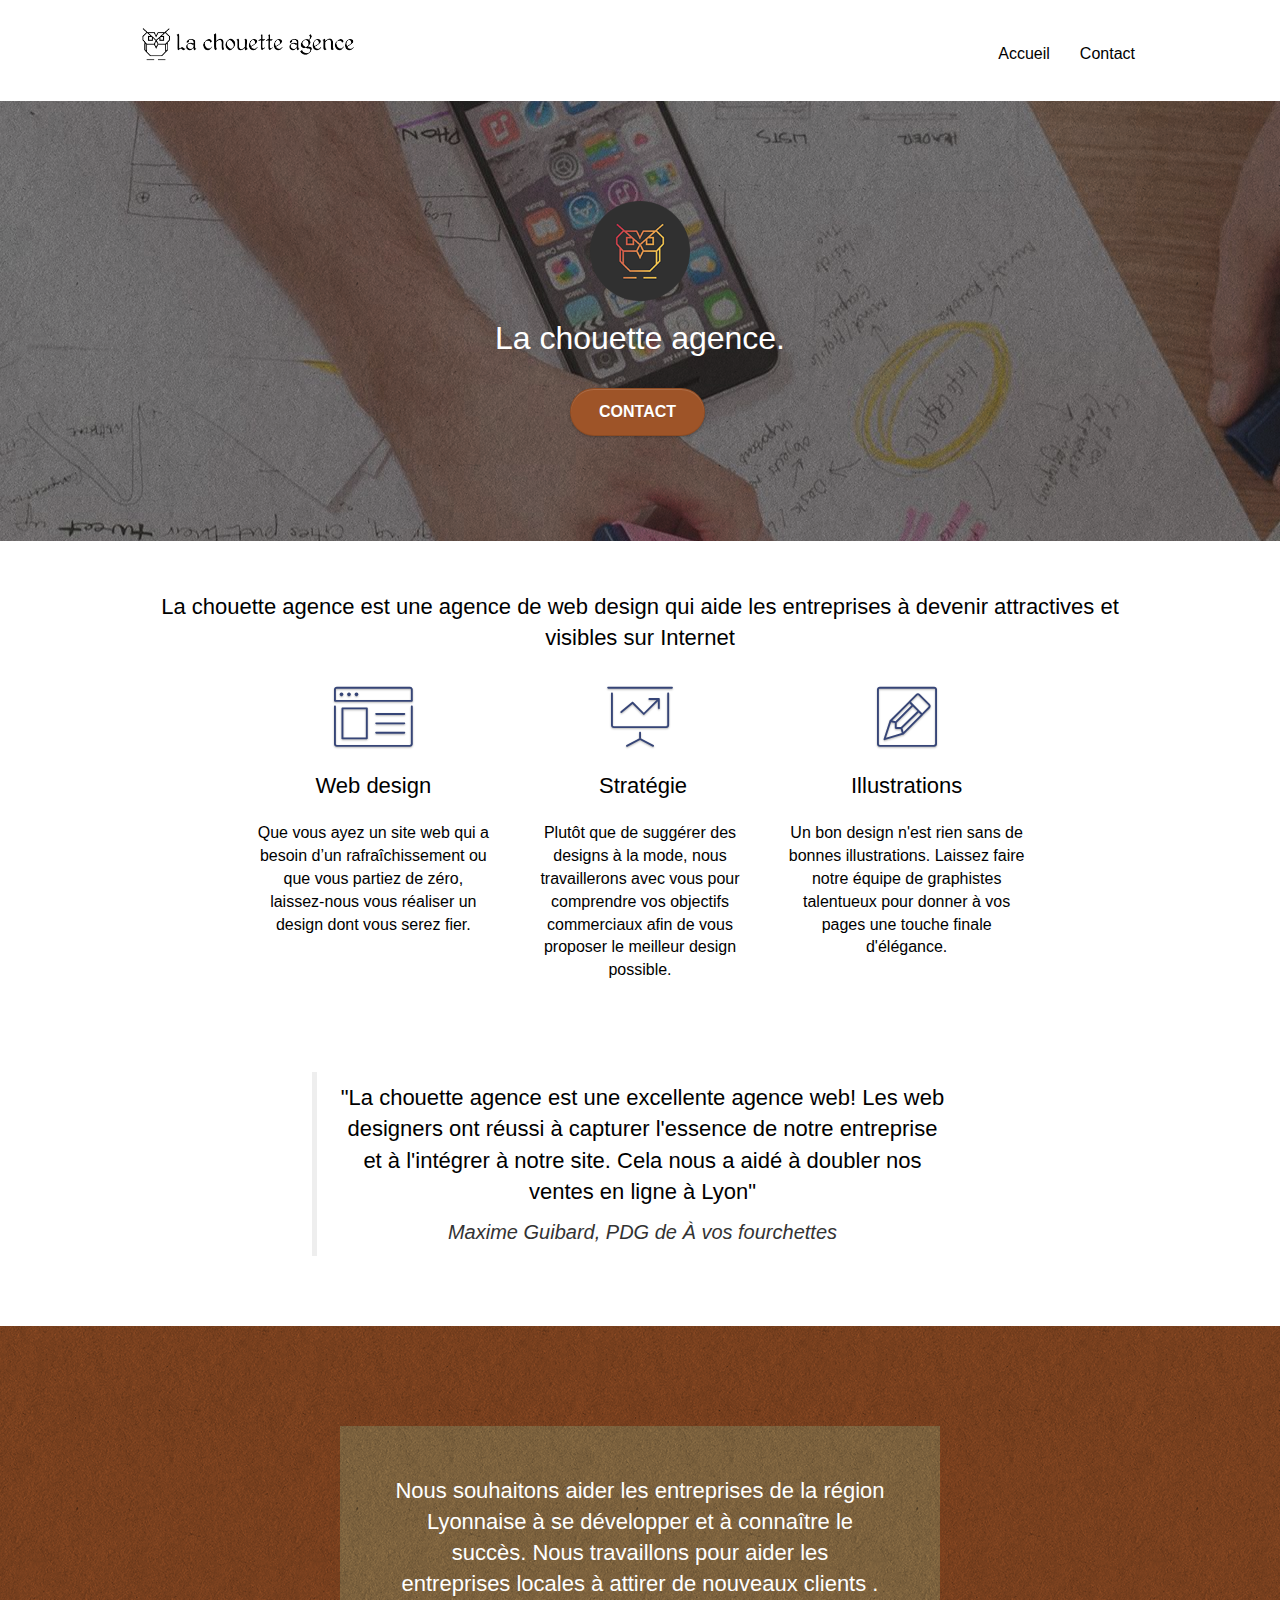
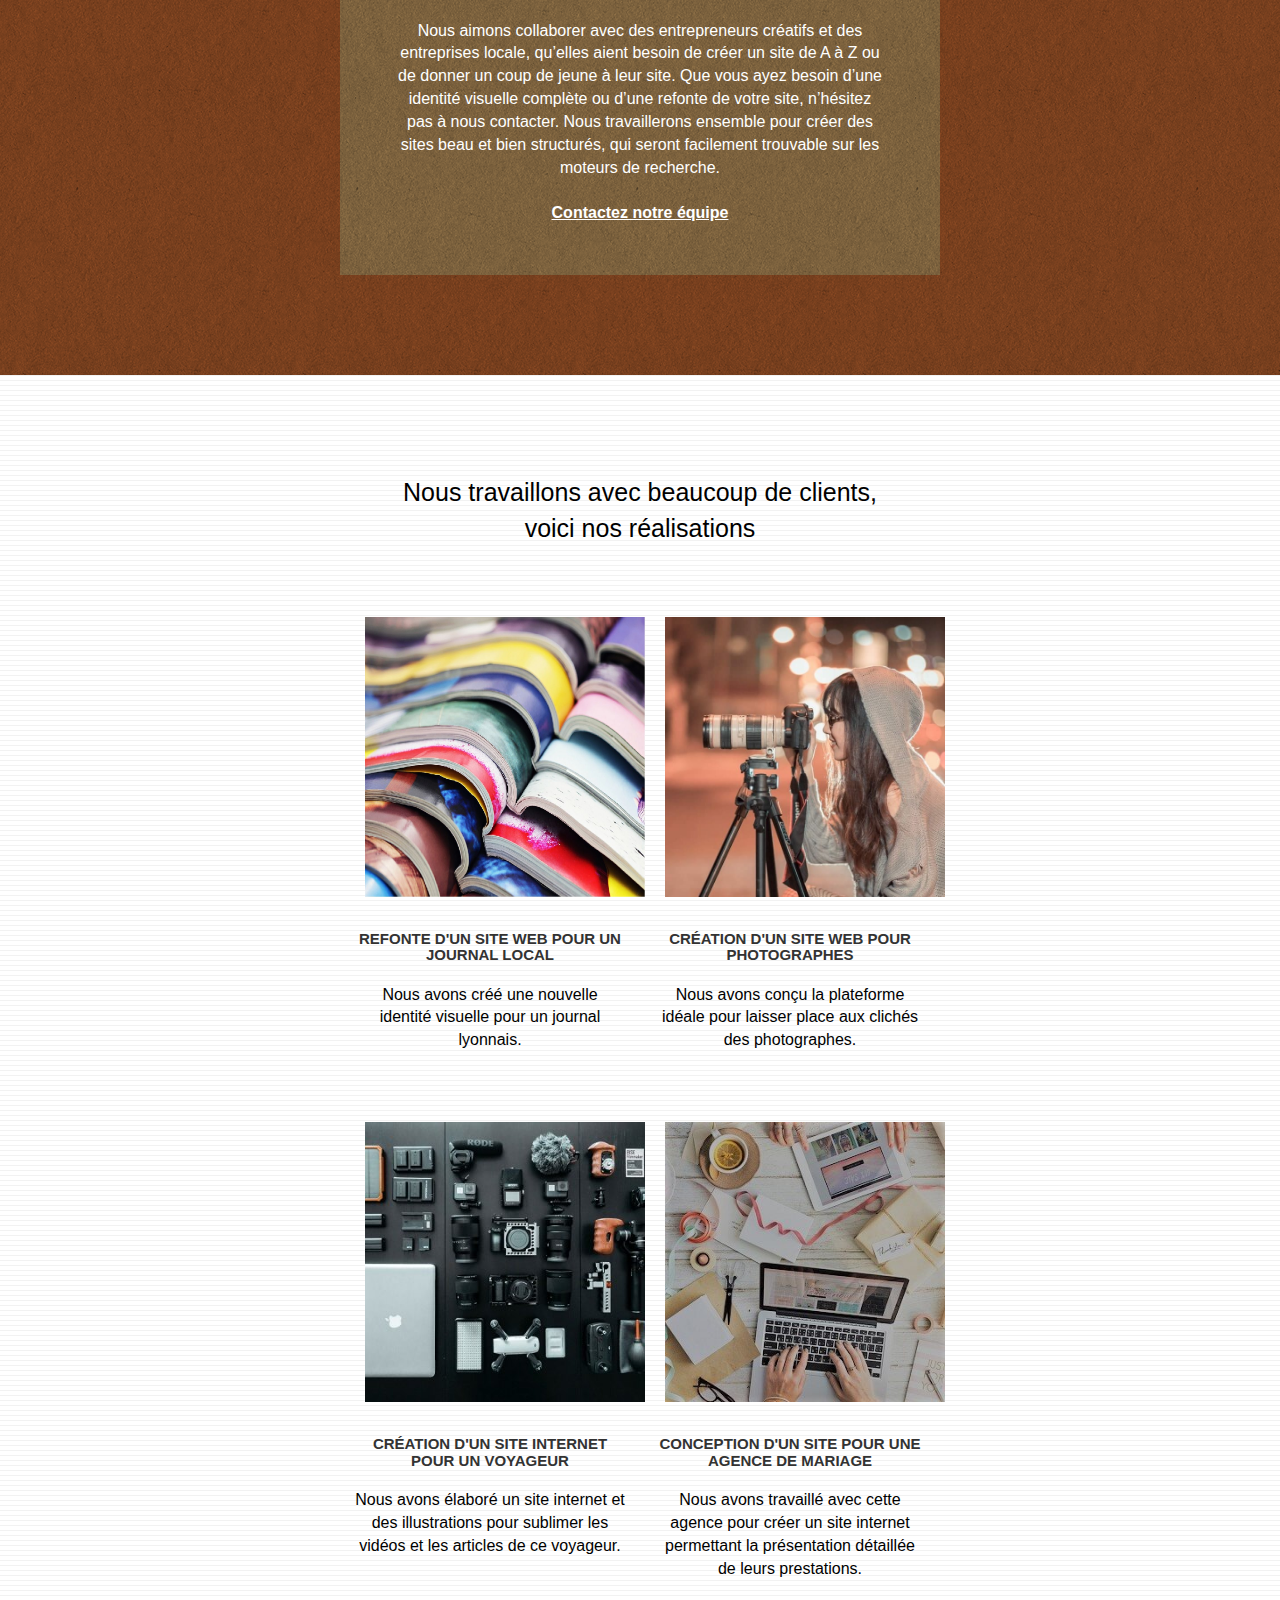
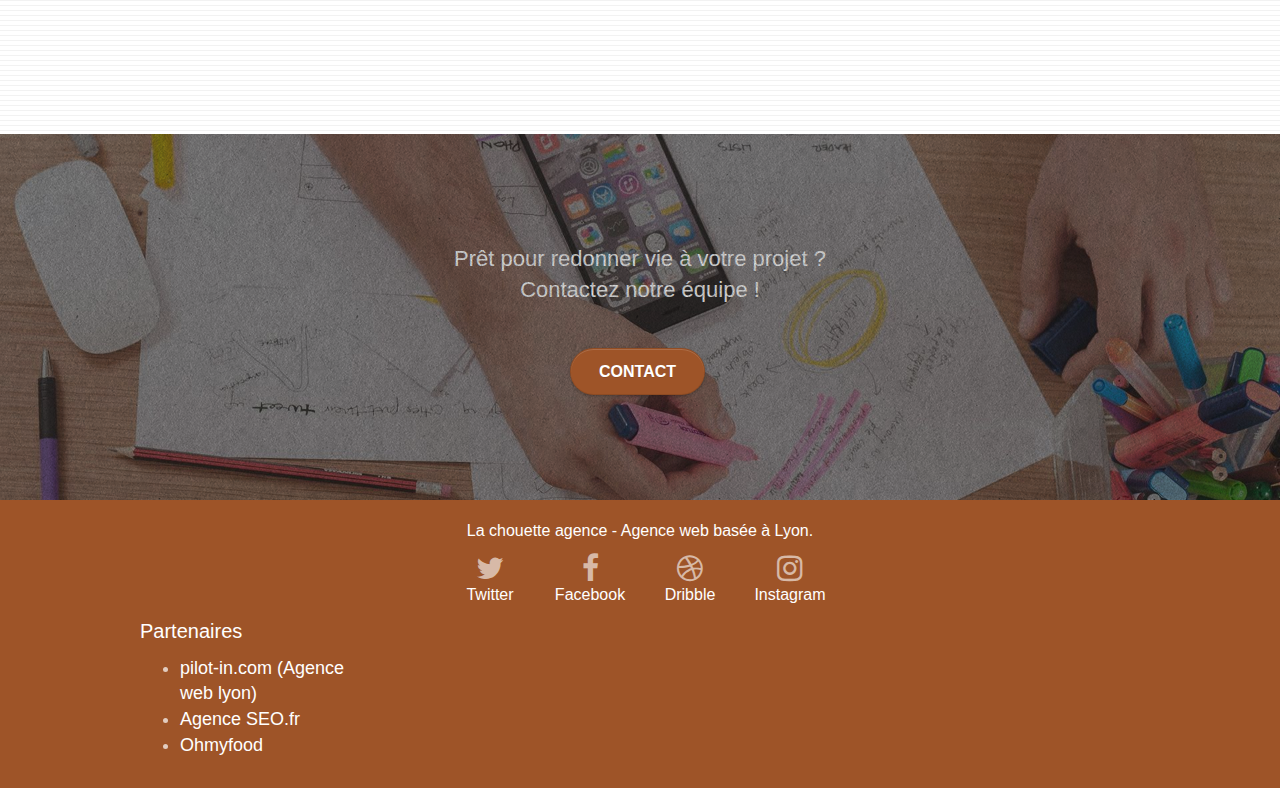
<file: index.html>
<!doctype html>
<html lang="fr">
<head>
    <meta charset="utf-8">
    <meta name="description" content="La chouette agence est la meilleure Agence Web basée à Lyon, création de site internet sur mesure, réalisation du design de votre site internet, refonte de votre site web.">
    <meta name="viewport" content="width=device-width, initial-scale=1.0, viewport-fit=cover">
    <meta name="robots" content="index,follow">

    <link rel="shortcut icon" type="image/png" href="favicon.jpg">
	<link rel="stylesheet" type="text/css" href="./css/bootstrap.css">
	<link rel="stylesheet" type="text/css" href="style.css">
	<link rel="stylesheet" type="text/css" href="./css/font-awesome.css">
	<link rel="stylesheet" type="text/css" href="./css/et-line.css">
	
    
<!-- JS, Popper.js, and jQuery -->
   <script src="https://code.jquery.com/jquery-3.5.1.slim.min.js" integrity="sha384-DfXdz2htPH0lsSSs5nCTpuj/zy4C+OGpamoFVy38MVBnE+IbbVYUew+OrCXaRkfj" crossorigin="anonymous"></script>
   <script src="https://cdn.jsdelivr.net/npm/popper.js@1.16.0/dist/umd/popper.min.js" integrity="sha384-Q6E9RHvbIyZFJoft+2mJbHaEWldlvI9IOYy5n3zV9zzTtmI3UksdQRVvoxMfooAo" crossorigin="anonymous"></script>
   <script src="https://stackpath.bootstrapcdn.com/bootstrap/4.5.0/js/bootstrap.min.js" integrity="sha384-OgVRvuATP1z7JjHLkuOU7Xw704+h835Lr+6QL9UvYjZE3Ipu6Tp75j7Bh/kR0JKI" crossorigin="anonymous"></script>
   <script src="./js/blocs.js" defer></script>
   <script src="./js/jquery.touchSwipe.js" defer></script>
   <script src="./js/gmaps.js" defer></script>
   <title>La chouette agence-Lyon</title>
<!-- Analytics -->
 
<!-- Analytics END -->
</head>
<body>
<!-- Principal conteneur -->
<main class="page-container">
<!-- bloc-0 -->
<div class="bloc bgc-white l-bloc " id="bloc-0">
	<div class="container bloc-sm">
		<nav class="navbar row">
			<div class="navbar-header">
				<a class="navbar-brand" href="index.html"><img src="img/la-chouette-agence.png" alt="logo de la chouette agence" height="40" /></a>
				<button id="nav-toggle" type="button" class="ui-navbar-toggle navbar-toggle" data-toggle="collapse" data-target=".navbar-1">
					<span class="sr-only">Toggle navigation</span><span class="icon-bar"></span><span class="icon-bar"></span><span class="icon-bar"></span>
				</button>
			</div>
			<div class="collapse navbar-collapse navbar-1 special-dropdown-nav">
				<ul class="site-navigation nav navbar-nav">
					<li>
						<a href="index.html">Accueil</a>
					</li>
					<li>
					</li>
					<li>
						<a href="contact.html">Contact</a>
					</li>
				</ul>
			</div>
		</nav>
	</div>
</div>
<!-- bloc-0 END -->

<!-- bloc-1-presentation -->
<div class="bloc bgc-dark-slate-blue bg-banniere d-bloc bg-t-edge bloc-bg-texture texture-paper b-parallax" id="bloc-1-hero">
	<div class="container bloc-lg">
		<div class="row tight-width-whitespace">
			<div class="col-sm-12">
				<img src="img/logo.png" class="center-block image-resize-mode" width="100" alt="logo de l'agence web, la chouette agence à Lyon"/>
				<h1 class="text-center hero-bloc-text tc-white ">
					La chouette agence.
				</h1>
				<div class="text-center">
					<a href="contact.html" class="btn btn-lg btn-clean btn-rd cta-hero btn-atomic-tangerine" id="cta-hero">Contact</a>
				</div>
			</div>
		</div>
	</div>
</div>
<!-- bloc-1-presentation END -->

<!-- bloc-2-services -->
<div class="bloc bgc-white l-bloc" id="bloc-2-services">
	<div class="container bloc-md">
		<div class="row">
			<div class="col-sm-12 text-center">
				<p class="text-img">La chouette agence est une agence de web design qui aide les entreprises à devenir attractives et visibles sur Internet</p> 
			</div>
		</div>
		<div class="row voffset-lg med-width-whitespace">
			<div class="col-sm-4">
				<div class="text-center">
					<span class="et-icon-browser sm-shadow icon-dark-slate-blue icons icon-lg"></span>
				</div>
				<h2 class="mg-md text-center">
					Web design
				</h2>
				<p class="text-center ">
					Que vous ayez un site web qui a besoin d&rsquo;un rafraîchissement ou que vous partiez de zéro, laissez-nous vous réaliser un design dont vous serez fier.
				</p>
			</div>
			<div class="col-sm-4">
				<div class="text-center">
					<span class="et-icon-presentation sm-shadow icon-dark-slate-blue icons icon-lg"></span>
				</div>
				<h2 class="mg-md text-center">
					&nbsp;Stratégie
				</h2>
				<p class="text-center ">
					Plutôt que de suggérer des designs à la mode, nous travaillerons avec vous pour comprendre vos objectifs commerciaux afin de vous proposer le meilleur design possible.<br>
				</p>
			</div>
			<div class="col-sm-4">
				<div class="text-center">
					<span class="et-icon-edit sm-shadow icon-dark-slate-blue icons icon-lg"></span>
				</div>
				<h2 class="mg-md text-center">
					Illustrations
				</h2>
				<p class="text-center ">
					Un bon design n'est rien sans de bonnes illustrations. Laissez faire notre équipe de graphistes talentueux pour donner à vos pages une touche finale d'élégance.
				</p>
			</div>
		</div>
		<div class="row voffset-lg voffset">
			<div class="col-xs-12 col-md-8 col-md-offset-2 text-center">
				<blockquote>
					<p>"La chouette agence est une excellente agence web! Les web designers ont réussi à capturer l'essence de notre entreprise et à l'intégrer à notre site. Cela nous a aidé à doubler nos ventes en ligne à Lyon" </p>
					<cite>Maxime Guibard, PDG de À vos fourchettes</cite>
				</blockquote>	

			</div>
		</div>
	</div>
</div>
<!-- bloc-2-services END -->

<!-- bloc-3-what-i-do -->
<div class="bloc tc-white bgc-atomic-tangerine bg-presentation d-bloc bloc-bg-texture texture-paper b-parallax" id="bloc-3-what-i-do">
	<div class="container bloc-lg">
		<div class="row tight-width-whitespace black-background">
			<div class="col-sm-12">
				<h2 class="mg-md text-center tc-white">
					Nous souhaitons aider les entreprises de la région Lyonnaise à se développer et à connaître le succès. Nous travaillons pour aider les entreprises locales à attirer de nouveaux clients .<br>
				</h2>
				<p class="text-center white">
					Nous aimons collaborer avec des entrepreneurs créatifs et des entreprises locale, qu’elles aient besoin de créer un site de A à Z ou de donner un coup de jeune à leur site. Que vous ayez besoin d’une identité visuelle complète ou d’une refonte de votre site, n’hésitez pas à nous contacter. Nous travaillerons ensemble pour créer des sites beau et bien structurés, qui seront facilement trouvable sur les moteurs de recherche. <br><br><a class="ltc-white bold-link" href="contact.html">Contactez notre équipe</a><br>
				</p>
			</div>
		</div>
	</div>
</div>
<!-- bloc-3-what-i-do END -->

<!-- bloc-4-portfolio -->
<div class="bloc bgc-white bg-lines-h2-bg bg-repeat l-bloc" id="bloc-4-portfolio">
	<div class="container bloc-lg">
		<div class="row">
			<div class="col-sm-12 text-center">
				<p class="text-picture">
					Nous travaillons avec beaucoup de clients,<br> voici nos réalisations
				</p>
			</div>
		</div>
		<div class="row tight-width-whitespace portfolio-row">
			<div class="col-sm-6">
				<a href="#" data-lightbox="img/1.jpg" data-gallery-id="gallery-1" data-caption="Refonte d'un site web pour un journal local" data-frame="snapshot-lb"><img src="img/1.jpg" alt="photos de plusieurs livres sur la refonte de site web pour un journal" class="img-responsive portfolio-thumb" /></a>
				<h3 class="mg-md text-center">
					Refonte d'un site web pour un journal local
				</h3>
				<p class="text-center">
					Nous avons créé une nouvelle identité visuelle pour un journal lyonnais.
				</p>
			</div>
			<div class="col-sm-6">
				<a href="#" data-lightbox="img/2.jpg" data-gallery-id="gallery-1" data-caption="Création d'un site web pour photographes" data-frame="snapshot-lb"><img src="img/2.jpg" class="img-responsive portfolio-thumb" alt="photo d'un photographe pour un site web" /></a>
				<h3 class="mg-md text-center">
					Création d'un site web pour photographes
				</h3>
				<p class="text-center">
					Nous avons conçu la plateforme idéale pour laisser place aux clichés des photographes.
				</p>
			</div>
		</div>
		<div class="row tight-width-whitespace portfolio-row">
			<div class="col-sm-6">
				<a href="#" data-lightbox="img/3.jpg" data-gallery-id="gallery-1" data-caption="Création d'un site internet pour un voyageur" data-frame="snapshot-lb"><img src="img/3.jpg" class="img-responsive portfolio-thumb" alt="photo de plusieurs appareils pour la création site web pour voyageur"/></a>
				<h3 class="mg-md text-center">
					Création d'un site internet pour un voyageur
				</h3>
				<p class="text-center">
					Nous avons élaboré un site internet et des illustrations pour sublimer les vidéos et les articles de ce voyageur.
				</p>
			</div>
			<div class="col-sm-6">
				<a href="#" data-lightbox="img/4.jpg" data-gallery-id="gallery-1" data-caption="Conception d'un site pour une agence de mariage" data-frame="snapshot-lb"><img src="img/4.jpg" class="img-responsive portfolio-thumb" alt="site web pour une agence de mariage" /></a>
				<h3 class="mg-md text-center">
					Conception d'un site pour une agence de mariage
				</h3>
				<p class="text-center">
					Nous avons travaillé avec cette agence pour créer un site internet permettant la présentation détaillée de leurs prestations.
				</p>
			</div>
		</div>
	</div>
</div>
<!-- bloc-4-portfolio END -->

<!-- bloc-5-cta -->
<div class="bloc bgc-dark-slate-blue bg-banniere d-bloc bloc-bg-texture texture-paper" id="bloc-5-cta">
	<div class="container bloc-lg">
		<div class="row">
			<h2 class="mg-md text-center tc-white">
				Prêt pour redonner vie à votre projet ?<br>Contactez notre équipe !
			</h2>
			<div class="col-sm-12 text-center">
				<a href="contact.html" class="btn btn-atomic-tangerine btn-clean btn-rd btn-lg cta-hero">Contact</a>
			</div>
		</div>
	</div>
</div>
<!-- bloc-5-cta END -->

<!-- ScrollToTop Button -->
<a class="bloc-button btn btn-d scrollToTop" onclick="scrollToTarget('1')"><span class="fa fa-chevron-up"></span></a>
<!-- ScrollToTop Button END-->

<!-- Footer - bloc-8 -->
<footer class="bloc bgc-atomic-tangerine d-bloc" id="bloc-8">
	<div class="container bloc-sm">
		<div class="row">
			<div class="col-sm-12">
				<p class="text-center white">
					La chouette agence - Agence web basée à Lyon.<br>
				</p>
				<div class="row row-no-gutters social">
					<div class="col-sm-3">
						<div class="text-center">
							<a class="social" href="https://twitter.com/home?lang=fr" title="twitter"><span class="fa fa-twitter icon-md"></span>
							<p class="text-color">Twitter</p>
							</a>
						</div>
					</div>
					<div class="col-sm-3">
						<div class="text-center">
							<a class="social" href="https://www.facebook.com/" title="facebook"><span class="fa fa-facebook icon-md"></span>
							<p class="text-color">Facebook</p>
							</a>
						</div>
					</div>
					<div class="col-sm-3">
						<div class="text-center">
							<a class="social" href="https://dribbble.com/" title="dribbble"><span class="fa fa-dribbble icon-md"></span>
							<p class="text-color">Dribble</p>
							</a>
						</div>
					</div>
					<div class="col-sm-3">
						<div class="text-center">
							<a class="social" href="https://www.instagram.com/?hl=fr" title="instagram"><span class="fa fa-instagram icon-md"></span>
							<p class="text-color">Instagram</p>
							</a>
						</div>
					</div>
				</div>
				<div class="row">
					<div class="col-sm-3 bloc-footer">
						<p>Partenaires</p>
							<ul>
								<li><a href="https://pilot-in.com">pilot-in.com (Agence web lyon)</a></li>
								<li><a href="https://www.seo.fr/">Agence SEO.fr</a></li>
								<li><a href="https://ando83.github.io/ohmyfood-P3/">Ohmyfood</a></li>
							</ul>		
					</div>
				
				</div>
			</div>
		</div>
	</div>
</footer>
<!-- Footer - bloc-8 END -->

</main>
<!-- Principal conteneur END -->
    

</body>
</html>
</file>
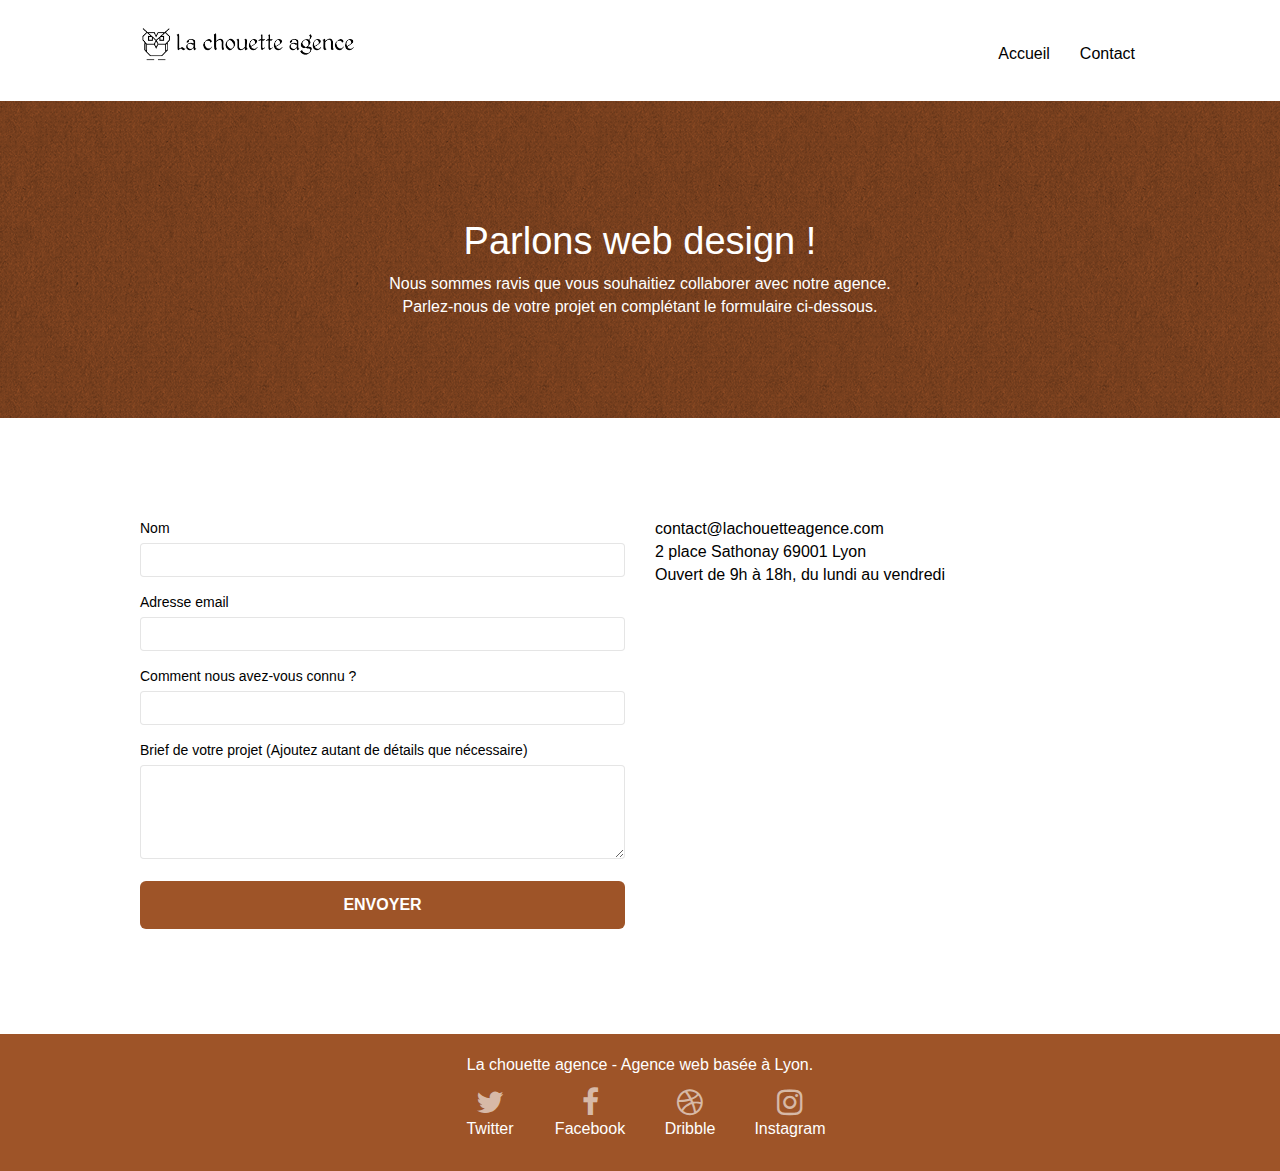
<file: contact.html>
<!doctype html>
<html lang="fr">
<head>
    <meta charset="utf-8">
    <meta name="description" content="La chouette agence est la meilleure Agence Web basée à Lyon, création de site internet sur mesure, réalisation du design de votre site internet, refonte de votre site web.">
    <meta name="viewport" content="width=device-width, initial-scale=1.0, viewport-fit=cover">

    <link rel="shortcut icon" type="image/png" href="favicon.jpg">
	<link rel="stylesheet" type="text/css" href="./css/bootstrap.css">
	<link rel="stylesheet" type="text/css" href="style.css">
	<link rel="stylesheet" type="text/css" href="./css/font-awesome.css">
	<link rel="stylesheet" type="text/css" href="./css/et-line.css">
	
    
	<script src="./js/jquery-2.1.0.js" defer></script>
	<script src="./js/bootstrap.js" defer></script>
	<script src="./js/blocs.js" defer></script>
	<script src="./js/jqBootstrapValidation.js" defer></script>
	<script src="./js/formHandler.js" defer></script>
    <title>La chouette agence-Lyon</title>

    
<!-- Analytics -->
 
<!-- Analytics END -->
    
</head>
<body>
<!-- Principal conteneur -->
<main class="page-container">
    
<!-- bloc-0 -->
<div class="bloc bgc-white l-bloc " id="bloc-0">
	<div class="container bloc-sm">
		<nav class="navbar row">
			<div class="navbar-header">
				<a class="navbar-brand" href="index.html"><img src="img/la-chouette-agence.png" alt="atlanta web design logo" height="40" /></a>
				<button id="nav-toggle" type="button" class="ui-navbar-toggle navbar-toggle" data-toggle="collapse" data-target=".navbar-1">
					<span class="sr-only">Toggle navigation</span><span class="icon-bar"></span><span class="icon-bar"></span><span class="icon-bar"></span>
				</button>
			</div>
			<div class="collapse navbar-collapse navbar-1 special-dropdown-nav">
				<ul class="site-navigation nav navbar-nav">
					<li>
						<a href="index.html">Accueil</a>
					</li>
					<li>
					</li>
					<li>
						<a href="contact.html">Contact</a>
					</li>
				</ul>
			</div>
		</nav>
	</div>
</div>
<!-- bloc-0 END -->

<!-- bloc-6 -->
<div class="bloc bg-dots-bg bg-repeat bgc-atomic-tangerine d-bloc bloc-bg-texture texture-paper" id="bloc-6">
	<div class="container bloc-lg">
		<div class="row">
			<div class="col-sm-12">
				<h1 class="text-center hero-bloc-text tc-white">
					Parlons web design !
				</h1>
				<p class="text-center mg-lg tc-white tight-width-whitespace">
					Nous sommes ravis que vous souhaitiez collaborer avec notre agence.<br>
					Parlez-nous de votre projet en complétant le formulaire ci-dessous.
				</p>
			</div>
		</div>
	</div>
</div>
<!-- bloc-6 END -->

<!-- bloc-7 -->
<div class="bloc bgc-white l-bloc" id="bloc-7">
	<div class="container bloc-lg">
		<div class="row">
			<div class="col-sm-6">

				<form id="form_1" novalidate>
					<div class="form-group">
						<label for="name">
							Nom
						</label>
						<input type="text" id="name" class="form-control" required />
					</div>
					<div class="form-group">
						<label for="email">
							Adresse email
						</label>
						<input id="email" class="form-control" type="email" required />
					</div>
					<div class="form-group">
						<label for="information">
							Comment nous avez-vous connu ?
						</label>
						<input class="form-control" type="text" required id="information" />
					</div>
					<div class="form-group">
						<label for="message">
							Brief de votre projet (Ajoutez autant de détails que nécessaire)<br>
						</label><textarea id="message" class="form-control" rows="4" cols="50" required></textarea>
					</div> 
					<button class="bloc-button btn btn-lg btn-block cta-hero btn-atomic-tangerine" type="submit">
						Envoyer
					</button>
				</form>
			</div>
			<div class="col-sm-6">
				<p>
					contact@lachouetteagence.com<br>2 place Sathonay 69001 Lyon<br>Ouvert de 9h à 18h, du lundi au vendredi<br>
				</p>
			</div>
		</div>
	</div>
</div>
<!-- bloc-7 END -->

<!-- ScrollToTop Button -->
<a class="bloc-button btn btn-d scrollToTop" onclick="scrollToTarget('1')"><span class="fa fa-chevron-up"></span></a>
<!-- ScrollToTop Button END-->


<!-- Footer - bloc-8 -->
<footer class="bloc bgc-atomic-tangerine d-bloc" id="bloc-8">
	<div class="container bloc-sm">
		<div class="row">
			<div class="col-sm-12">
				<p class="text-center white">
					La chouette agence - Agence web basée à Lyon.<br>
				</p>
				<div class="row row-no-gutters social">
					<div class="col-sm-3">
						<div class="text-center">
							<a class="social" href="https://twitter.com/home?lang=fr" title="twitter"><span class="fa fa-twitter icon-md"></span>
							<p class="text-color">Twitter</p>
							</a>
						</div>
					</div>
					<div class="col-sm-3">
						<div class="text-center">
							<a class="social" href="https://www.facebook.com/" title="facebook"><span class="fa fa-facebook icon-md"></span>
							<p class="text-color">Facebook</p>
							</a>
						</div>
					</div>
					<div class="col-sm-3">
						<div class="text-center">
							<a class="social" href="https://dribbble.com/" title="dribbble"><span class="fa fa-dribbble icon-md"></span>
							<p class="text-color">Dribble</p>
							</a>
						</div>
					</div>
					<div class="col-sm-3">
						<div class="text-center">
							<a class="social" href="https://www.instagram.com/?hl=fr" title="instagram"><span class="fa fa-instagram icon-md"></span>
							<p class="text-color">Instagram</p>
							</a>
						</div>
					</div>
				</div>
				
			</div>
		</div>
	</div>
</footer>
<!-- Footer - bloc-8 END -->

</main>
<!-- Principal conteneur END -->
    

</body>
</html>
</file>
<file: style.css>
body{margin: 0; padding: 0; background: #FFF; overflow-x: hidden; -webkit-font-smoothing: antialiased; -moz-osx-font-smoothing: grayscale;}a,button{transition: all .3s ease-in-out; outline: none!important;}a:hover{text-decoration: none; cursor: pointer;}#page-loading-blocs-notifaction{position: fixed; top: 0; bottom: 0; width: 100%; z-index: 100000; background: #FFFFFF url("img/pageload-spinner.gif") no-repeat center center;}.bloc{width: 100%; clear: both; background: 50% 50% no-repeat; padding: 0 50px; -webkit-background-size: cover; -moz-background-size: cover; -o-background-size: cover; background-size: cover; position: relative;}.bloc .container{padding-left: 0; padding-right: 0;}.bloc-lg{padding: 100px 50px;}.bloc-md{padding: 50px;}.bloc-sm{padding: 20px 50px;}.bg-center,.bg-l-edge,.bg-r-edge,.bg-t-edge,.bg-b-edge,.bg-tl-edge,.bg-bl-edge,.bg-tr-edge,.bg-br-edge,.bg-repeat{-webkit-background-size: auto!important; -moz-background-size: auto!important; -o-background-size: auto!important; background-size: auto!important;}.bg-repeat{background: repeat;}.bg-t-edge{background: top no-repeat;}.bloc-bg-texture::before{content: ""; background-size: 2px 2px; position: absolute; top: 0; bottom: 0; left: 0; right: 0;}.texture-paper::before{background: url("img/texture-paper.png"); background-size: 280px 280px;}.b-parallax{background-attachment: fixed;}.d-bloc{color: rgba(255, 255, 255, .7);}.d-bloc button:hover{color: rgba(255, 255, 255, .9);}.d-bloc .icon-round,.d-bloc .icon-square,.d-bloc .icon-rounded,.d-bloc .icon-semi-rounded-a,.d-bloc .icon-semi-rounded-b{border-color: rgba(255, 255, 255, .9);}.d-bloc .divider-h span{border-color: rgba(255, 255, 255, .2);}.d-bloc .a-btn,.d-bloc .navbar a,.d-bloc .navbar-brand,.d-bloc a .icon-sm,.d-bloc a .icon-md,.d-bloc a .icon-lg,.d-bloc a .icon-xl,.d-bloc h1 a,.d-bloc h2 a,.d-bloc h3 a,.d-bloc h4 a,.d-bloc h5 a,.d-bloc h6 a,.d-bloc p a{color: rgba(255, 255, 255, .6);}.d-bloc .a-btn:hover,.d-bloc .navbar a:hover,.d-bloc .navbar-brand:hover,.d-bloc a:hover .icon-sm,.d-bloc a:hover .icon-md,.d-bloc a:hover .icon-lg,.d-bloc a:hover .icon-xl,.d-bloc h1 a:hover,.d-bloc h2 a:hover,.d-bloc h3 a:hover,.d-bloc h4 a:hover,.d-bloc h5 a:hover,.d-bloc h6 a:hover,.d-bloc p a:hover{color: rgba(255, 255, 255, 1);}.d-bloc .navbar-toggle .icon-bar{background: rgba(255, 255, 255, 1);}.d-bloc .btn-wire,.d-bloc .btn-wire:hover{color: rgba(255, 255, 255, 1); border-color: rgba(255, 255, 255, 1);}.d-bloc .panel{color: rgba(0, 0, 0, .5);}.d-bloc .panel button:hover{color: rgba(0, 0, 0, .7);}.d-bloc .panel icon{border-color: rgba(0, 0, 0, .7);}.d-bloc .panel .divider-h span{border-color: rgba(0, 0, 0, .1);}.d-bloc .panel .a-btn{color: rgba(0, 0, 0, .6);}.d-bloc .panel .a-btn:hover{color: rgba(0, 0, 0, 1);}.d-bloc .panel .btn-wire,.d-bloc .panel .btn-wire:hover{color: rgba(0, 0, 0, .7); border-color: rgba(0, 0, 0, .3);}.d-bloc .panel,.l-bloc{color: rgba(0, 0, 0, .5);}.d-bloc .panel button:hover,.l-bloc button:hover{color: rgba(0, 0, 0, .7);}.l-bloc .icon-round,.l-bloc .icon-square,.l-bloc .icon-rounded,.l-bloc .icon-semi-rounded-a,.l-bloc .icon-semi-rounded-b{border-color: rgba(0, 0, 0, .7);}.d-bloc .panel .divider-h span,.l-bloc .divider-h span{border-color: rgba(0, 0, 0, .1);}.d-bloc .panel .a-btn,.l-bloc .a-btn,.l-bloc .navbar a,.l-bloc .navbar-brand,.l-bloc a .icon-sm,.l-bloc a .icon-md,.l-bloc a .icon-lg,.l-bloc a .icon-xl,.l-bloc h1 a,.l-bloc h2 a,.l-bloc h3 a,.l-bloc h4 a,.l-bloc h5 a,.l-bloc h6 a,.l-bloc p a{color: rgba(0, 0, 0, .6);}.d-bloc .panel .a-btn:hover,.l-bloc .a-btn:hover,.l-bloc .navbar a:hover,.l-bloc .navbar-brand:hover,.l-bloc a:hover .icon-sm,.l-bloc a:hover .icon-md,.l-bloc a:hover .icon-lg,.l-bloc a:hover .icon-xl,.l-bloc h1 a:hover,.l-bloc h2 a:hover,.l-bloc h3 a:hover,.l-bloc h4 a:hover,.l-bloc h5 a:hover,.l-bloc h6 a:hover,.l-bloc p a:hover{color: rgba(0, 0, 0, 1);}.l-bloc .navbar-toggle .icon-bar{color: rgba(0, 0, 0, .6);}.d-bloc .panel .btn-wire,.d-bloc .panel .btn-wire:hover,.l-bloc .btn-wire,.l-bloc .btn-wire:hover{color: rgba(0, 0, 0, .7); border-color: rgba(0, 0, 0, .3);}.voffset{margin-top: 30px;}.voffset-lg{margin-top: 80px;}.row-no-gutters{margin-right: 0; /**/ margin-left: 0;}.row.row-no-gutters > [class^="col-"],.row.row-no-gutters > [class*=" col-"]{padding-right: 0; padding-left: 0;}#bloc-1-hero h1{font-size: 32px;}.navbar{margin-bottom: 0; z-index: 1;}.navbar-brand{height: auto; padding: 3px 15px; font-size: 25px; font-weight: normal; font-weight: 600; line-height: 44px;}.navbar-brand img{max-height: 200px; margin: 0 5px 0 0; display: inline;}.navbar-brand img[src$=svg]{min-width: 100px;}.nav-center .navbar-brand img{margin: 0;}.navbar .nav{padding-top: 2px; margin-right: -16px; float: right; z-index: 1;}.nav > li{float: left; margin-top: 4px; font-size: 16px;}.navbar-nav .open .dropdown-menu > li > a{text-align: inherit;}.nav > li a:hover,.nav > li a:focus{background: transparent;}.navbar-toggle{margin: 10px 10px 0 0; border: 0px;}.navbar-toggle:hover{background: transparent!important;}.navbar-toggle .icon-bar{background-color: rgba(0, 0, 0, .5); width: 26px;}.nav-invert .navbar .nav{float: left;}.nav-invert .navbar-header,.nav-invert .navbar-brand{float: right; position: relative; z-index: 2;}p{font-size: 16px;}.text-img{font-size: 22px;}blockquote p{font-size: 22px;}cite{font-size: 20px; color: #333333;}.bloc-footer{font-size: 18px;}.bloc-footer p{font-size: 20px; color: #FFFFFF!important;}.bloc-footer a{color:#FFFFFF!important;}.text-picture{font-size: 25px;}@media (min-width: 768px){.site-navigation{position: absolute; top: 50%; right: 20px; transform: translate(0, -50%); -webkit-transform: translateY(-50%);}.nav > li .dropdown-menu a, .nav > li .dropdown-menu a:hover{color: #484848;}.nav-invert .site-navigation{left: 0; right: 0;}.nav-center{text-align: center;}.nav-center .navbar-header{width: 100%;}.nav-center .navbar-header, .nav-center .navbar-brand, .nav-center .nav > li{float: none; display: inline-block;}.nav-center .site-navigation{position: relative; width: 100%; right: 0; margin-right: 0px; margin-top: 20px;}.nav-center.mini-nav .navbar-toggle{float: none; margin: 10px auto 0;}}.nav > li > .dropdown a{background: none!important; display: block; padding: 14px 15px;}nav .caret{margin: 0 5px;}.dropdown-menu .dropdown-menu{top: -8px; left: 100%;}.dropdown-menu .dropmenu-flow-right{top: 100%; left: 0; margin-left: -1px; border-top-left-radius: 0; border-top-right-radius: 0;}.dropdown-menu .dropdown span{border: 4px solid black; border-top-color: transparent; border-right-color: transparent; border-bottom-color: transparent; margin: 6px -5px 0 0!important; float: right;}.mg-md{margin-top: 10px; margin-bottom: 20px;}.mg-lg{margin-top: 10px; margin-bottom: 40px;}.btn{margin: 0 5px 5px 0;}.btn.pull-right{margin: 0 0 5px 5px;}.btn-d,.btn-d:hover,.btn-d:focus{color: #FFF; background: rgba(0, 0, 0, .3);}button{outline: none!important;}.btn-rd{border-radius: 40px;}.btn-clean{border: 1px solid rgba(0, 0, 0, .08); border-bottom-color: rgba(0, 0, 0, .1); text-shadow: 0 1px 0 rgba(0, 0, 1, .1); box-shadow: 0 1px 3px rgba(0, 0, 1, .25), inset 0 1px 0 0 rgba(255, 255, 255, .15);}.icon-md{font-size: 30px!important;}.icon-lg{font-size: 60px!important;}.sm-shadow{text-shadow: 0 1px 2px rgba(0, 0, 0, .3);}.panel-sq,.panel-sq .panel-heading,.panel-sq .panel-footer{border-radius: 0;}.panel-rd{border-radius: 30px;}.panel-rd .panel-heading{border-radius: 29px 29px 0 0;}.panel-rd .panel-footer{border-radius: 0 0 29px 29px;}.form-control{border-color: rgba(0, 0, 0, .1); box-shadow: none;}.scrollToTop{width: 40px; height: 40px; position: fixed; bottom: 20px; right: 20px; opacity: 0; z-index: 500; transition: all .3s ease-in-out;}.scrollToTop span{margin-top: 6px;}.showScrollTop{font-size: 14px; opacity: 1;}a[data-lightbox]{position: relative; display: block; text-align: center;}a[data-lightbox]:hover::before{content: "+"; font-family: "HelveticaNeue-Light", "Helvetica Neue Light", "Helvetica Neue", Helvetica, Arial; font-size: 32px; width: 50px; height: 50px; margin-left: -25px; border-radius: 50%; background: rgba(0, 0, 0, .6); color: #FFF; font-weight: 100; z-index: 1; position: absolute; top: 50%; transform: translateY(-50%); -webkit-transform: translateY(-50%);}a[data-lightbox]:hover img{opacity: 0.6; -webkit-animation-fill-mode: none; animation-fill-mode: none;}#lightbox-modal{display: flex; align-items: center;}#lightbox-modal .modal-dialog{width: 90%; max-width: 900px; margin: 0 auto 0;}#lightbox-modal .modal-dialog img{max-height: 90vh; margin: 0 auto;}.lightbox-caption{padding: 20px; color: #FFF; background: rgba(0, 0, 0, .5); position: absolute; left: 15px; right: 15px; bottom: 5px;}.close-lightbox{color: #FFF; font-size: 30px; position: absolute; top: 20px; right: 20px; z-index: 20; background: rgba(0, 0, 0, .5); border: none; line-height: 30px; padding: 0 9px 5px; opacity: 0.3;}.close-lightbox:hover,.next-lightbox:hover,.prev-lightbox:hover{opacity: 1.0; color: #FFF;}.next-lightbox,.prev-lightbox{font-size: 20px; color: rgba(255, 255, 255, .9); background: rgba(0, 0, 0, .5); transition: all .2s ease-in-out; position: absolute; top: 45%; z-index: 1; opacity: 0.4;}.next-lightbox{padding: 6px 8px 1px 13px; right: 25px;}.prev-lightbox{padding: 6px 13px 1px 10px; left: 25px;}.snapshot-lb .modal-body{padding-bottom: 45px;}.snapshot-lb .lightbox-caption{padding: 0; color: rgba(0, 0, 0, .5); background: none;}h1,h2,h3,h4,h5,h6,p,label,.btn,a{font-family: "helvetica"; font-weight: 400; color: #000000!important;}.container{max-width: 1000px;}.hero-bloc-text{font-size: 38px;}.hero-bloc-text-sub{font-size: 36px;}.statement-bloc-text{line-height: 26px; font-style: italic; font-size: 20px; text-align: center; font-weight: lighter; max-width: 520px; margin: auto auto auto auto;}.tight-width-whitespace{max-width: 600px; margin: auto auto auto auto;}.h1{font-size: 20px; font-family: "Open Sans";}.cta-hero{margin-top: 22px; color: #FFFFFF!important; text-transform: uppercase; padding: 12px 28px 12px 28px; font-size: 16px; font-weight: 700;}.social{max-width: 400px; margin: auto ;}.text-color{color:#FFFFFF!important;}h2{font-size: 22px; line-height: 1.4em;}h3{font-size: 15px; text-transform: uppercase; font-weight: 700; color: #333333!important;}.med-width-whitespace{max-width: 800px; margin: auto auto auto auto; box-shadow: 0px 0px 0px #000000;}h1{color: #333333!important;}h4{color: #333333!important;}.icons{margin-bottom: 14px; margin-top: 24px;}.white{color: #FFFFFF!important;}.portfolio-thumb{margin-bottom: 24px;}.portfolio-row{margin-bottom: 44px; margin-top: 50px;}.avatar{box-shadow: 0px 4px 9px rgba(0, 0, 0, 0.3);}.black-background{background-color: rgba(165, 147, 99, 0.7); padding: 40px 40px 40px 40px;}.bold-link{font-weight: 900; text-decoration: underline!important;}.bgc-white{background-color: #FFFFFF;}.bgc-dark-slate-blue{background-color: #364577;}.bgc-atomic-tangerine{background-color: #9e5428;}.tc-white{/*color: #F3976C!important;*/ color: #FFFFFF!important;}.btn-atomic-tangerine{background: #9e5428; color: #FFFFFF!important;}.btn-atomic-tangerine:hover{background: #c27956!important; color: #FFFFFF!important;}.ltc-white{color: #FFFFFF!important;}.ltc-white:hover{color: #cccccc!important;}.ltc-atomic-tangerine{color: #F3976C!important;}.ltc-atomic-tangerine:hover{color: #c27956!important;}.icon-dark-slate-blue{color: #364577!important; border-color: #364577!important;}.bg-dots-bg{background-image: url("img/dots-bg.png");}.bg-lines-h2-bg{background-image: url("img/lines-h2-bg.png");}.bg-banniere{background-image: url("img/la-chouette-agence-banniere.jpg");}.bg-presentation{background-image: url("img/image-de-presentation.jpg");}@media (max-width: 1024px){.bloc{padding-left: 20px; padding-right: 20px;}.bloc.full-width-bloc, .bloc-tile-2.full-width-bloc .container, .bloc-tile-3.full-width-bloc .container, .bloc-tile-4.full-width-bloc .container{padding-left: 0; padding-right: 0;}}@media (max-width: 992px) and (min-width: 768px){.navbar .nav{max-width: 80%}.nav-center.navbar .nav{max-width: 100%}}@media only screen and (min-device-width: 768px) and (max-device-width: 1024px) and (orientation: landscape){.b-parallax{background-attachment: scroll;}}@media only screen and (min-device-width: 1024px) and (max-device-width: 1366px) and (-webkit-min-device-pixel-ratio: 1.5){.b-parallax{background-attachment: scroll;}}@media (max-width: 991px){.container{width: 100%;}.b-parallax{background-attachment: scroll;}.page-container, #hero-bloc{overflow-x: hidden; position: relative;}.bloc{padding-left: constant(safe-area-inset-left); padding-right: constant(safe-area-inset-right);}.bloc-group, .bloc-group .bloc{display: block; width: 100%;}.bloc-fill-screen .fill-bloc-top-edge, .bloc-fill-screen .fill-bloc-bottom-edge{padding: 0 20px; padding-left: constant(safe-area-inset-left); padding-right: constant(safe-area-inset-right);}}@media (max-width: 767px){.page-container{overflow-x: hidden; position: relative;}h1, h2, h3, h4, h5, h6, p, #disqus_thread{padding-left: 10px!important; padding-right: 10px!important;}.b-parallax{background-attachment: scroll;}.navbar .nav{padding-top: 0; border-top: 1px solid rgba(0, 0, 0, .2); float: none!important;}.navbar.row{margin-left: 0; margin-right: 0;}.site-navigation{position: inherit; transform: none; -webkit-transform: none; -ms-transform: none;}.nav > li{margin-top: 0; border-bottom: 1px solid rgba(0, 0, 0, .1); background: rgba(0, 0, 0, .05); text-align: left; padding-left: 15px; width: 100%;}.nav > li:hover{background: rgba(0, 0, 0, .08);}.dropdown .dropdown a .caret{float: none; margin: 5px 0 0 10px!important; border: 4px solid black; border-bottom-color: transparent; border-right-color: transparent; border-left-color: transparent;}#hero-bloc .navbar .nav{background: rgba(0, 0, 0, .8);}#hero-bloc .navbar .nav a{color: rgba(255, 255, 255, .6);}.hero{padding: 50px 0;}.hero-nav{left: -1px; right: -1px;}.navbar-collapse{padding: 0; overflow-x: hidden; -webkit-box-shadow: none; box-shadow: none;}.navbar-brand img{max-height: 40px; width: auto;}.nav-invert .navbar-header{float: none; width: 100%;}.nav-invert .navbar-toggle{float: left; margin-left: 10px;}.bloc{padding-left: 0; padding-right: 0;}.bloc-xxl, .bloc-xl, .bloc-lg{padding: 40px 0;}.bloc-sm, .bloc-md{padding-left: 0; padding-right: 0;}.bloc-tile-2 .container, .bloc-tile-3 .container, .bloc-tile-4 .container, .bloc-fill-screen .fill-bloc-top-edge, .bloc-fill-screen .fill-bloc-bottom-edge{padding-left: 0; padding-right: 0;}.a-block{padding: 0 10px;}.btn-dwn{display: none;}.voffset{margin-top: 5px;}.voffset-md{margin-top: 20px;}.voffset-lg{margin-top: 30px;}form{padding: 5px;}.close-lightbox{display: inline-block;}.blocsapp-device-iphone5{background-size: 216px 425px; padding-top: 60px; width: 216px; height: 425px;}.blocsapp-device-iphone5 img{width: 180px; height: 320px;}}@media (max-width: 400px){.bloc{padding-left: 0; padding-right: 0;}}@media (max-width: 767px){.bloc-mob-center-text{text-align: center;}}
</file>
<file: css/et-line.css>
@font-face {
    font-family: et-line;
    src: url(../fonts/et-line.eot);
    src: url(../fonts/et-line.eot?#iefix) format('embedded-opentype'), url(../fonts/et-line.woff) format('woff'), url(../fonts/et-line.ttf) format('truetype'), url(../fonts/et-line.svg#et-line) format('svg');
    font-weight: 400;
    font-style: normal
}

.et-icon-adjustments,
.et-icon-alarmclock,
.et-icon-anchor,
.et-icon-aperture,
.et-icon-attachment,
.et-icon-bargraph,
.et-icon-basket,
.et-icon-beaker,
.et-icon-bike,
.et-icon-book-open,
.et-icon-briefcase,
.et-icon-browser,
.et-icon-calendar,
.et-icon-camera,
.et-icon-caution,
.et-icon-chat,
.et-icon-circle-compass,
.et-icon-clipboard,
.et-icon-clock,
.et-icon-cloud,
.et-icon-compass,
.et-icon-desktop,
.et-icon-dial,
.et-icon-document,
.et-icon-documents,
.et-icon-download,
.et-icon-dribbble,
.et-icon-edit,
.et-icon-envelope,
.et-icon-expand,
.et-icon-facebook,
.et-icon-flag,
.et-icon-focus,
.et-icon-gears,
.et-icon-genius,
.et-icon-gift,
.et-icon-global,
.et-icon-globe,
.et-icon-googleplus,
.et-icon-grid,
.et-icon-happy,
.et-icon-hazardous,
.et-icon-heart,
.et-icon-hotairballoon,
.et-icon-hourglass,
.et-icon-key,
.et-icon-laptop,
.et-icon-layers,
.et-icon-lifesaver,
.et-icon-lightbulb,
.et-icon-linegraph,
.et-icon-linkedin,
.et-icon-lock,
.et-icon-magnifying-glass,
.et-icon-map,
.et-icon-map-pin,
.et-icon-megaphone,
.et-icon-mic,
.et-icon-mobile,
.et-icon-newspaper,
.et-icon-notebook,
.et-icon-paintbrush,
.et-icon-paperclip,
.et-icon-pencil,
.et-icon-phone,
.et-icon-picture,
.et-icon-pictures,
.et-icon-piechart,
.et-icon-presentation,
.et-icon-pricetags,
.et-icon-printer,
.et-icon-profile-female,
.et-icon-profile-male,
.et-icon-puzzle,
.et-icon-quote,
.et-icon-recycle,
.et-icon-refresh,
.et-icon-ribbon,
.et-icon-rss,
.et-icon-sad,
.et-icon-scissors,
.et-icon-scope,
.et-icon-search,
.et-icon-shield,
.et-icon-speedometer,
.et-icon-strategy,
.et-icon-streetsign,
.et-icon-tablet,
.et-icon-target,
.et-icon-telescope,
.et-icon-toolbox,
.et-icon-tools,
.et-icon-tools-2,
.et-icon-trophy,
.et-icon-tumblr,
.et-icon-twitter,
.et-icon-upload,
.et-icon-video,
.et-icon-wallet,
.et-icon-wine {
    font-family: et-line;
    speak: none;
    font-style: normal;
    font-weight: 400;
    font-variant: normal;
    text-transform: none;
    line-height: 1;
    -webkit-font-smoothing: antialiased;
    -moz-osx-font-smoothing: grayscale;
    display: inline-block
}

.et-icon-mobile:before {
    content: "\e000"
}

.et-icon-laptop:before {
    content: "\e001"
}

.et-icon-desktop:before {
    content: "\e002"
}

.et-icon-tablet:before {
    content: "\e003"
}

.et-icon-phone:before {
    content: "\e004"
}

.et-icon-document:before {
    content: "\e005"
}

.et-icon-documents:before {
    content: "\e006"
}

.et-icon-search:before {
    content: "\e007"
}

.et-icon-clipboard:before {
    content: "\e008"
}

.et-icon-newspaper:before {
    content: "\e009"
}

.et-icon-notebook:before {
    content: "\e00a"
}

.et-icon-book-open:before {
    content: "\e00b"
}

.et-icon-browser:before {
    content: "\e00c"
}

.et-icon-calendar:before {
    content: "\e00d"
}

.et-icon-presentation:before {
    content: "\e00e"
}

.et-icon-picture:before {
    content: "\e00f"
}

.et-icon-pictures:before {
    content: "\e010"
}

.et-icon-video:before {
    content: "\e011"
}

.et-icon-camera:before {
    content: "\e012"
}

.et-icon-printer:before {
    content: "\e013"
}

.et-icon-toolbox:before {
    content: "\e014"
}

.et-icon-briefcase:before {
    content: "\e015"
}

.et-icon-wallet:before {
    content: "\e016"
}

.et-icon-gift:before {
    content: "\e017"
}

.et-icon-bargraph:before {
    content: "\e018"
}

.et-icon-grid:before {
    content: "\e019"
}

.et-icon-expand:before {
    content: "\e01a"
}

.et-icon-focus:before {
    content: "\e01b"
}

.et-icon-edit:before {
    content: "\e01c"
}

.et-icon-adjustments:before {
    content: "\e01d"
}

.et-icon-ribbon:before {
    content: "\e01e"
}

.et-icon-hourglass:before {
    content: "\e01f"
}

.et-icon-lock:before {
    content: "\e020"
}

.et-icon-megaphone:before {
    content: "\e021"
}

.et-icon-shield:before {
    content: "\e022"
}

.et-icon-trophy:before {
    content: "\e023"
}

.et-icon-flag:before {
    content: "\e024"
}

.et-icon-map:before {
    content: "\e025"
}

.et-icon-puzzle:before {
    content: "\e026"
}

.et-icon-basket:before {
    content: "\e027"
}

.et-icon-envelope:before {
    content: "\e028"
}

.et-icon-streetsign:before {
    content: "\e029"
}

.et-icon-telescope:before {
    content: "\e02a"
}

.et-icon-gears:before {
    content: "\e02b"
}

.et-icon-key:before {
    content: "\e02c"
}

.et-icon-paperclip:before {
    content: "\e02d"
}

.et-icon-attachment:before {
    content: "\e02e"
}

.et-icon-pricetags:before {
    content: "\e02f"
}

.et-icon-lightbulb:before {
    content: "\e030"
}

.et-icon-layers:before {
    content: "\e031"
}

.et-icon-pencil:before {
    content: "\e032"
}

.et-icon-tools:before {
    content: "\e033"
}

.et-icon-tools-2:before {
    content: "\e034"
}

.et-icon-scissors:before {
    content: "\e035"
}

.et-icon-paintbrush:before {
    content: "\e036"
}

.et-icon-magnifying-glass:before {
    content: "\e037"
}

.et-icon-circle-compass:before {
    content: "\e038"
}

.et-icon-linegraph:before {
    content: "\e039"
}

.et-icon-mic:before {
    content: "\e03a"
}

.et-icon-strategy:before {
    content: "\e03b"
}

.et-icon-beaker:before {
    content: "\e03c"
}

.et-icon-caution:before {
    content: "\e03d"
}

.et-icon-recycle:before {
    content: "\e03e"
}

.et-icon-anchor:before {
    content: "\e03f"
}

.et-icon-profile-male:before {
    content: "\e040"
}

.et-icon-profile-female:before {
    content: "\e041"
}

.et-icon-bike:before {
    content: "\e042"
}

.et-icon-wine:before {
    content: "\e043"
}

.et-icon-hotairballoon:before {
    content: "\e044"
}

.et-icon-globe:before {
    content: "\e045"
}

.et-icon-genius:before {
    content: "\e046"
}

.et-icon-map-pin:before {
    content: "\e047"
}

.et-icon-dial:before {
    content: "\e048"
}

.et-icon-chat:before {
    content: "\e049"
}

.et-icon-heart:before {
    content: "\e04a"
}

.et-icon-cloud:before {
    content: "\e04b"
}

.et-icon-upload:before {
    content: "\e04c"
}

.et-icon-download:before {
    content: "\e04d"
}

.et-icon-target:before {
    content: "\e04e"
}

.et-icon-hazardous:before {
    content: "\e04f"
}

.et-icon-piechart:before {
    content: "\e050"
}

.et-icon-speedometer:before {
    content: "\e051"
}

.et-icon-global:before {
    content: "\e052"
}

.et-icon-compass:before {
    content: "\e053"
}

.et-icon-lifesaver:before {
    content: "\e054"
}

.et-icon-clock:before {
    content: "\e055"
}

.et-icon-aperture:before {
    content: "\e056"
}

.et-icon-quote:before {
    content: "\e057"
}

.et-icon-scope:before {
    content: "\e058"
}

.et-icon-alarmclock:before {
    content: "\e059"
}

.et-icon-refresh:before {
    content: "\e05a"
}

.et-icon-happy:before {
    content: "\e05b"
}

.et-icon-sad:before {
    content: "\e05c"
}

.et-icon-facebook:before {
    content: "\e05d"
}

.et-icon-twitter:before {
    content: "\e05e"
}

.et-icon-googleplus:before {
    content: "\e05f"
}

.et-icon-rss:before {
    content: "\e060"
}

.et-icon-tumblr:before {
    content: "\e061"
}

.et-icon-linkedin:before {
    content: "\e062"
}

.et-icon-dribbble:before {
    content: "\e063"
}
</file>
